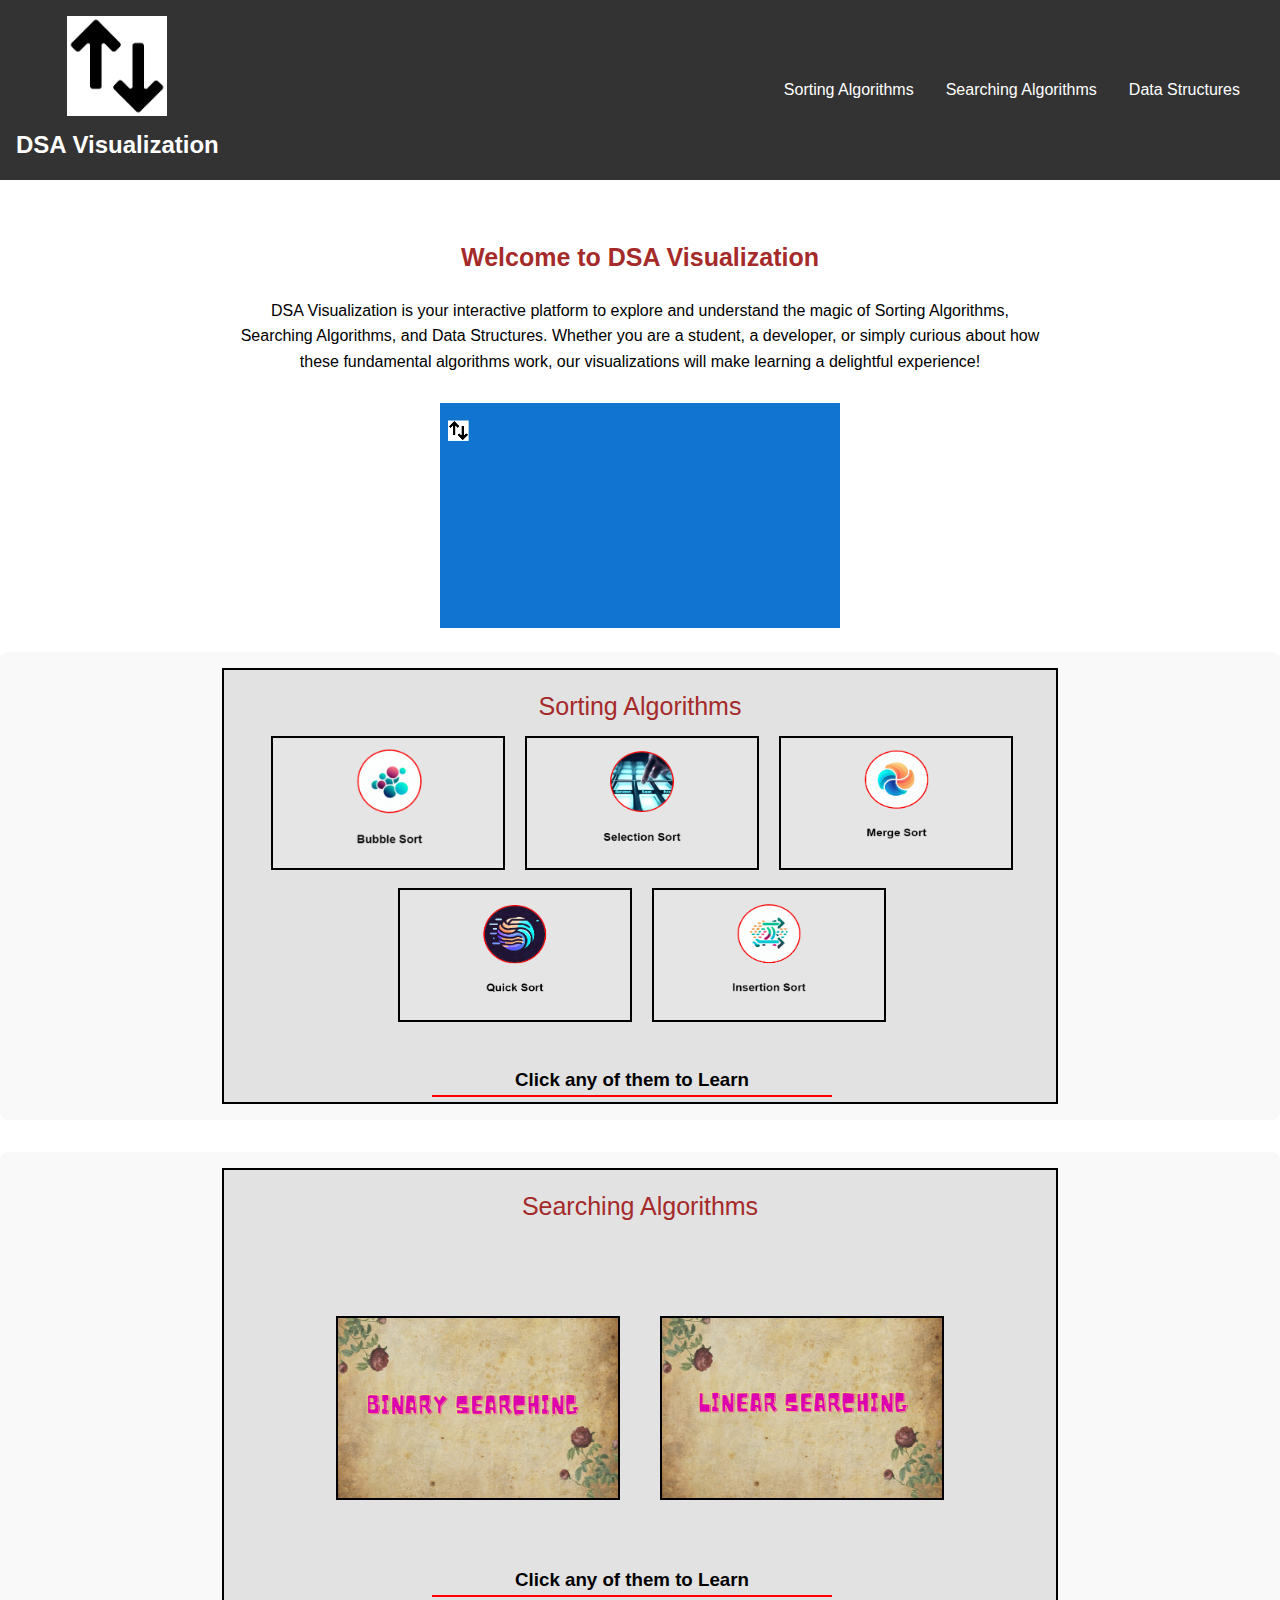
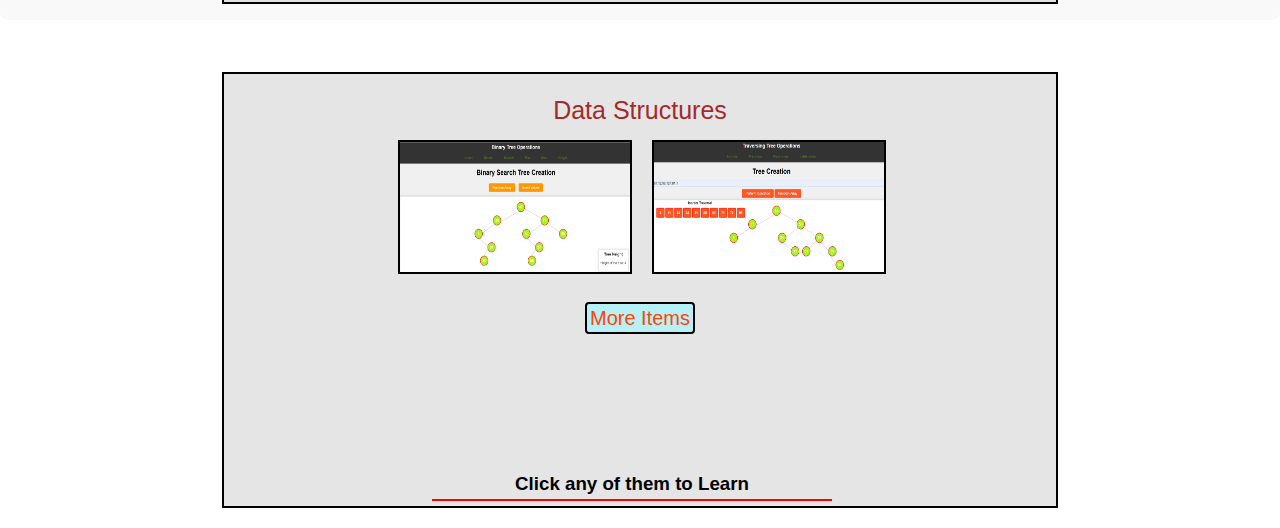
<file: index.html>
<!DOCTYPE html>
<html lang="en">

<head>
    <meta charset="UTF-8">
    <meta name="viewport" content="width=device-width, initial-scale=1.0">
    <title>DSA Visualization</title>
    <link rel="stylesheet" href="styles.css">

</head>

<body>
    <header>

        <div class="logo">
            <img src=images/images.png alt="DSA Visualization Logo">
            <h1>DSA Visualization</h1>
        </div>
        <nav>
            <ul>
                <li><a href="#sorting-algorithms">Sorting Algorithms</a></li>
                <li><a href="#searching-algorithms">Searching Algorithms</a></li>
                <li><a href="#data-structures">Data Structures</a></li>
            </ul>
        </nav>
    </header>
    <section>
        <div class="container1">
            <h2 class="designerText">Welcome to DSA Visualization</h2>
            <p>
                DSA Visualization is your interactive platform to explore and understand the magic of Sorting
                Algorithms, Searching Algorithms, and Data Structures. Whether you are a student, a developer, or simply
                curious about how these fundamental algorithms work, our visualizations will make learning a delightful
                experience!
            </p>
            <div class="box">
                <!-- <h3>Project 1</h3> -->
                <video src="data.mp4" autoplay loop></video>
            </div>
            <!-- <div class="box">
                <h3>Project 2</h3>
            </div> -->
        </div>
    </section>

    <section id="sorting-algorithms" class="algorithm-section">
        <div class="container">
            <div class="designerText">Sorting Algorithms</div>
            <div class="sCon">
                <a href="sorting.html"> <img src="images/1.png" alt="DSA Visualization Logo">
                </a>
            </div>
            <div class="sCon">
                <a href="sorting.html"> <img src="images/2.png" alt="DSA Visualization Logo"></a>

            </div>
            <div class="sCon">
                <a href="sorting.html"> <img src="images/3.png" alt="DSA Visualization Logo">
                </a>
            </div>
            <div class="sCon">
                <a href="sorting.html"> <img src="images/4.png" alt="DSA Visualization Logo">
                </a>
            </div>
            <div class="sCon">
                <a href="sorting.html"> <img src="images/5.png" alt="DSA Visualization Logo">
                </a>
            </div>

            <h3 class="head3">Click any of them to Learn</h3>

        </div>

        <!-- Add more sorting algorithms here -->
    </section>

    <section id="searching-algorithms" class="algorithm-section">
        <div class="container">
            <div class="designerText">Searching Algorithms </div>
            <div class="sCon searching">
                <a href="binary search/index.html"> <img src="images/binary_searching.png" alt="DSA Visualization Logo">
                </a>
            </div>
            <div class="sCon searching">
                <a href="linear search/linear.html"> <img src="images/linear search.png"
                        alt="DSA Visualization Logo"></a>

            </div>

            <h3 class="head3">Click any of them to Learn</h3>

        </div>

    </section>

    <section id="data-structures">
        <!-- <h2>Data Structures</h2> -->
        <!-- // Add data structures here -->
        <div class="container">
            <div class="designerText">Data Structures </div>
            <div class="sCon">
                <a href="BST/binarySTree.html"> <img src="images/bst.png" alt="DSA Visualization Logo">
                </a>
            </div>
            <div class="sCon">
                <a href="traversing tree/Traversing.html"> <img src="images/traversal.png"
                        alt="DSA Visualization Logo"></a>

            </div>

            <div class="linkOfWindow">
                <a href="5 items/5 items.html">More Items</a>
            </div>


            <h3 class="head3">Click any of them to Learn</h3>
        </div>

    </section>

    <!-- Back to Top button -->
    <div class="back-to-top">
        <a href="#top">Back to Top</a>
    </div>

    <script src="script.js"></script>
</body>

</html>
</file>
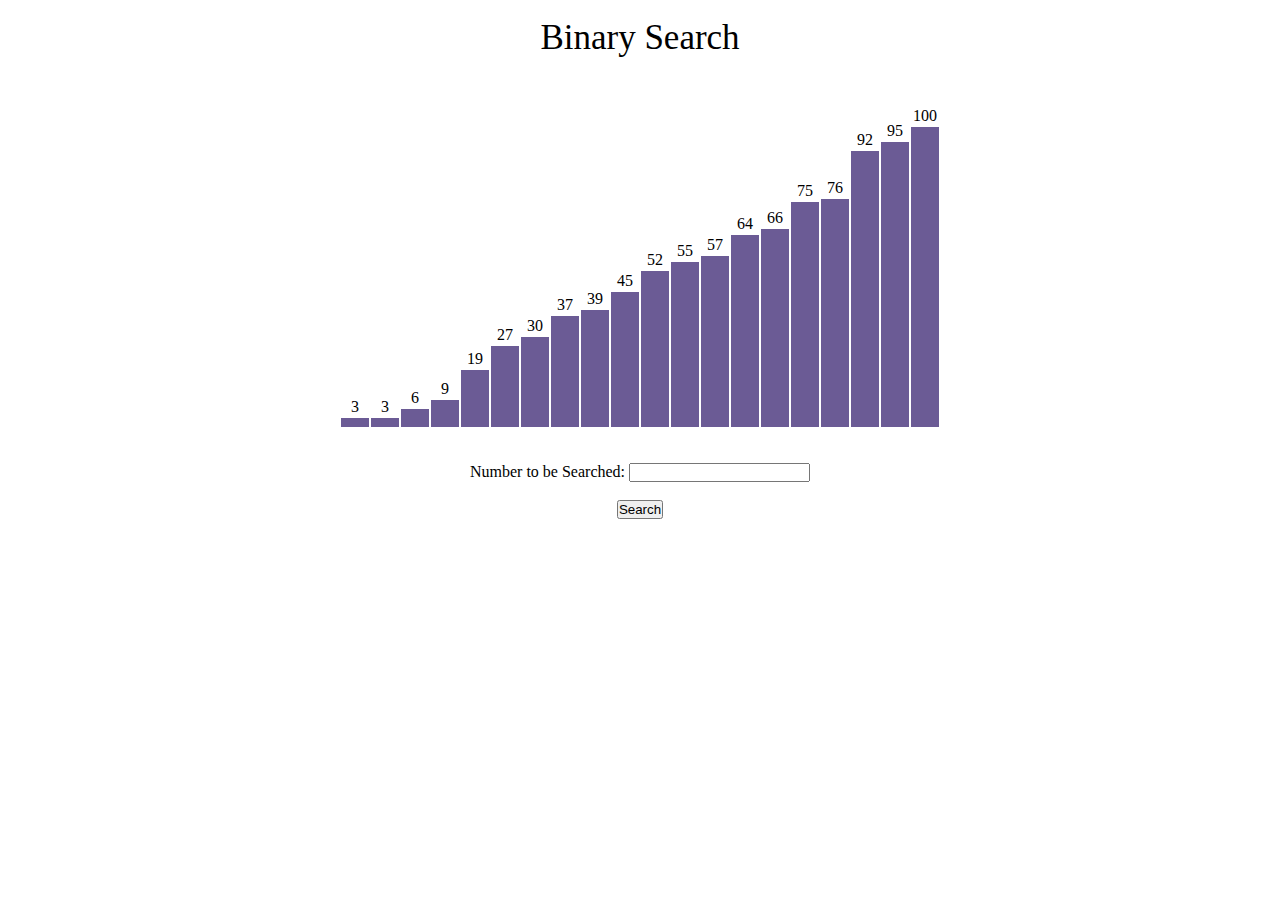
<file: binary search/index.html>
<!DOCTYPE html>
<html lang="en">
<head>
	<meta charset="UTF-8" />
	<meta name="viewport"
		content="width=device-width, initial-scale=1.0" />
	<link rel="stylesheet" href="style.css" />
</head>

<body>
	<br />
	<p class="header">Binary Search</p>




	<div id="array"></div>
	<br /><br />

	<div style="text-align: center">
	<label for="fname">
		Number to be Searched:
	</label>
	<input type="text" id="fname"
			name="fname" />
	<br /><br />
	<button id="btn"
			onclick="BinarySearch()">Search</button>
	<br />
	<br />
	<div id="text"></div>
	</div>

	<script src="script.js"></script>
</body>
</html>
</file>
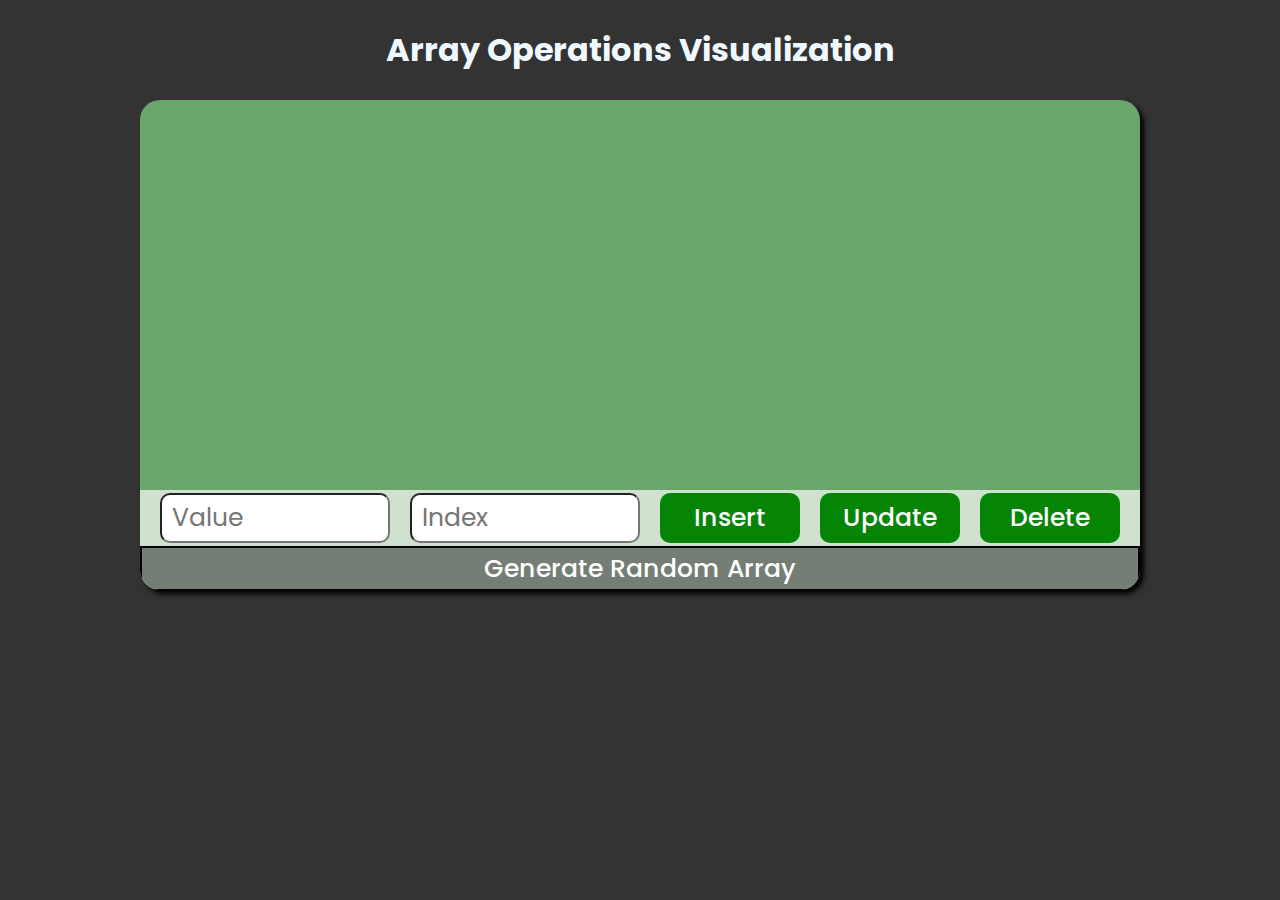
<file: 5 items/array/index.html>
<!DOCTYPE html>
<html lang="en">

<head>
    <meta charset="UTF-8">
    <meta name="viewport" content="width=device-width, initial-scale=1.0">
    <title>Array Operations Visualization</title>
<link rel="stylesheet" href="styles.css">
</head>

<body>

    <header>
        <h1 class="title">Array Operations Visualization</h1>
    </header>

    <div id="container">

        <div id="array-container" class="arr-ele">
            <!-- Array elements will be displayed here -->
        </div>

        <div class="container-footer">
            <input type="number" id="value-input" placeholder="Value">
            <input type="number" id="index-input" placeholder="Index">
            <button id="insert-button">Insert</button>
            <button id="update-button">Update</button>
            <button id="delete-button">Delete</button>
            <button id="random-generate-button">Generate Random Array</button>
        </div>

    </div>
</body>
<script src="script.js"></script>
</html>
</file>
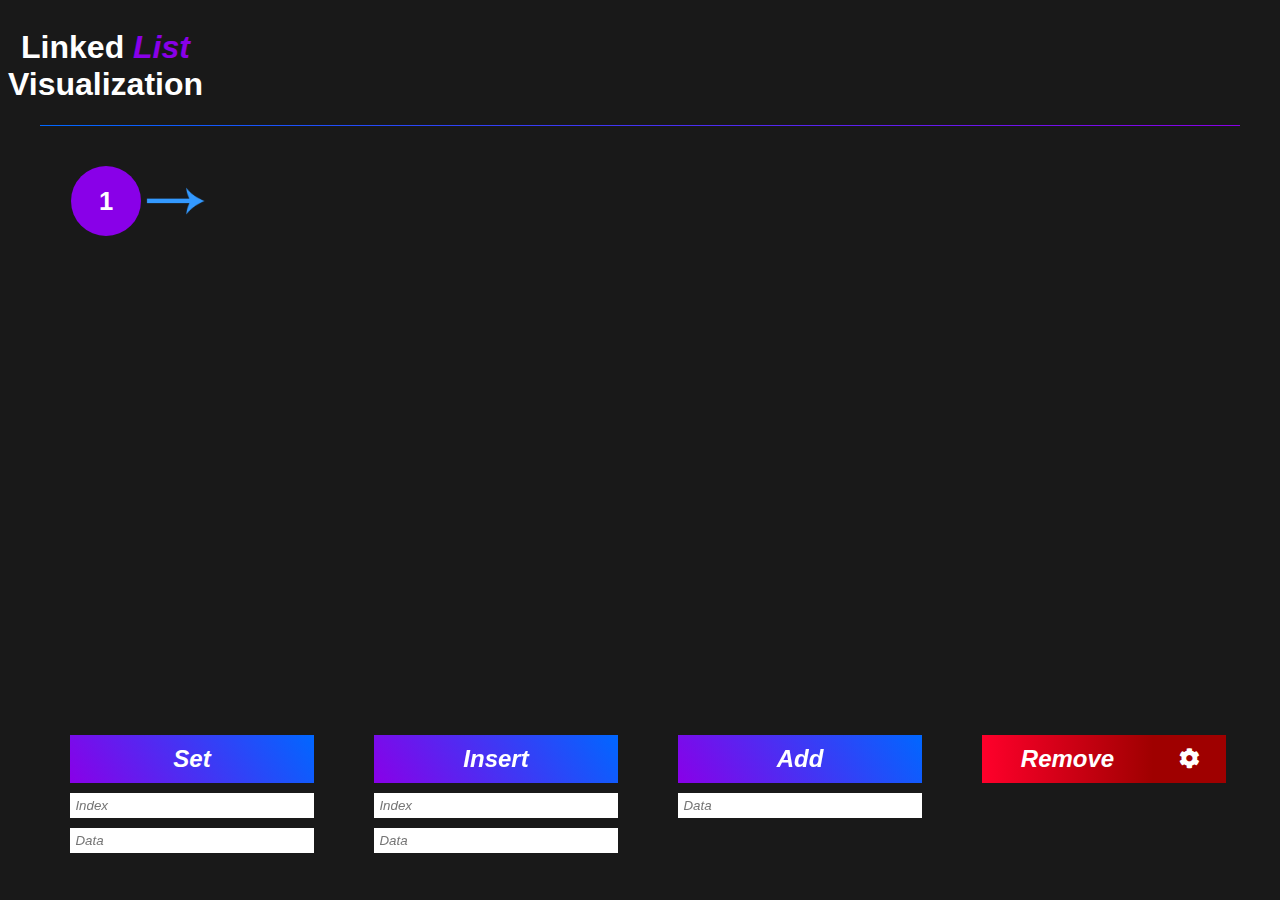
<file: 5 items/Linked-List-Visualization-master/index.html>
<!DOCTYPE html>
<html lang="en">
	<head>
		<meta charset="UTF-8" />
		<meta name="viewport" content="width=device-width, initial-scale=1.0" />
		<meta http-equiv="X-UA-Compatible" content="ie=edge" />

		<link rel="icon" href="img/pointer.png"/>

		<link rel="stylesheet" href="vendor/css/fontawesome.css" />


		<link rel="stylesheet" href="css/style.css" />
		<link rel="stylesheet" href="css/responisve.css" />
		<title>Linked List Visualization</title>
	</head>
	
	<body>

		<div id="settings">
			<div class="menu-header">
				<div id="close-menu">
					<i class="fas fa-times"></i>
				</div>
				<div><h2>Settings</h2></div>
			</div>

			<div class="settings-container">
					<div>
						<p>Node Animation Speed: </p>
						<input type="number" placeholder="Miliseconds" />
					</div>
		
					<div>
						<p>Pointer Animation Speed: </p>
						<input type="number" placeholder="Miliseconds" />
					</div>

					<div>
						<p>Delete Animation Speed: </p>
						<input type="number" placeholder="Miliseconds" />
					</div>

					<div class="error-message">
						<p id="settings-error"></p>
					</div>

					<div class="success">
						<p id="succes"></p>
					</div>
		
					<button id="save-settings">Save</button>
			</div>			
		</div>

		<header>
			<div class="header-container">
				
				<div>
					<h1>Linked <span>List</span> Visualization</h1>
				</div>

			</div>
			<div class="gradient-border"></div>
		</header>

		<main>
			<section class="list" id="list"></section>

			<section class="errors">
				<div class="error-message">
					<p id="error"></p>
				</div>
			</section>

			<section class="operations">
				<div class="wrapper">
					<div>
						<button class="button" id="set-btn">Set</button>
						<input type="number" placeholder="Index" />
						<input type="number" placeholder="Data" />
					</div>

					<div>
						<button class="button" id="insert-btn">Insert</button>
						<input type="number" placeholder="Index" />
						<input type="number" placeholder="Data" />
					</div>

					<div>
						<button class="button" id="add-btn">Add</button>
						<input type="number" placeholder="Data" />
					</div>

					<div>
						<div class="remove">
							<button class="button" id="remove-btn">Remove</button>
							<button class="button" id="remove-settings">
								<i class="fas fa-cog"></i>
							</button>
						</div>

						<button class="remove-option" id="remove-index-btn">
							Index
						</button>
						<button class="remove-option" id="remove-data-btn">
							Data
						</button>

						<input type="number" placeholder="Index" />
						<input type="number" placeholder="Data" />
					</div>
				</div>
			</section>
		</main>

		<script src="js/LinkedList.js"></script>
		<script src="js/main.js"></script>
	</body>
</html>
</file>
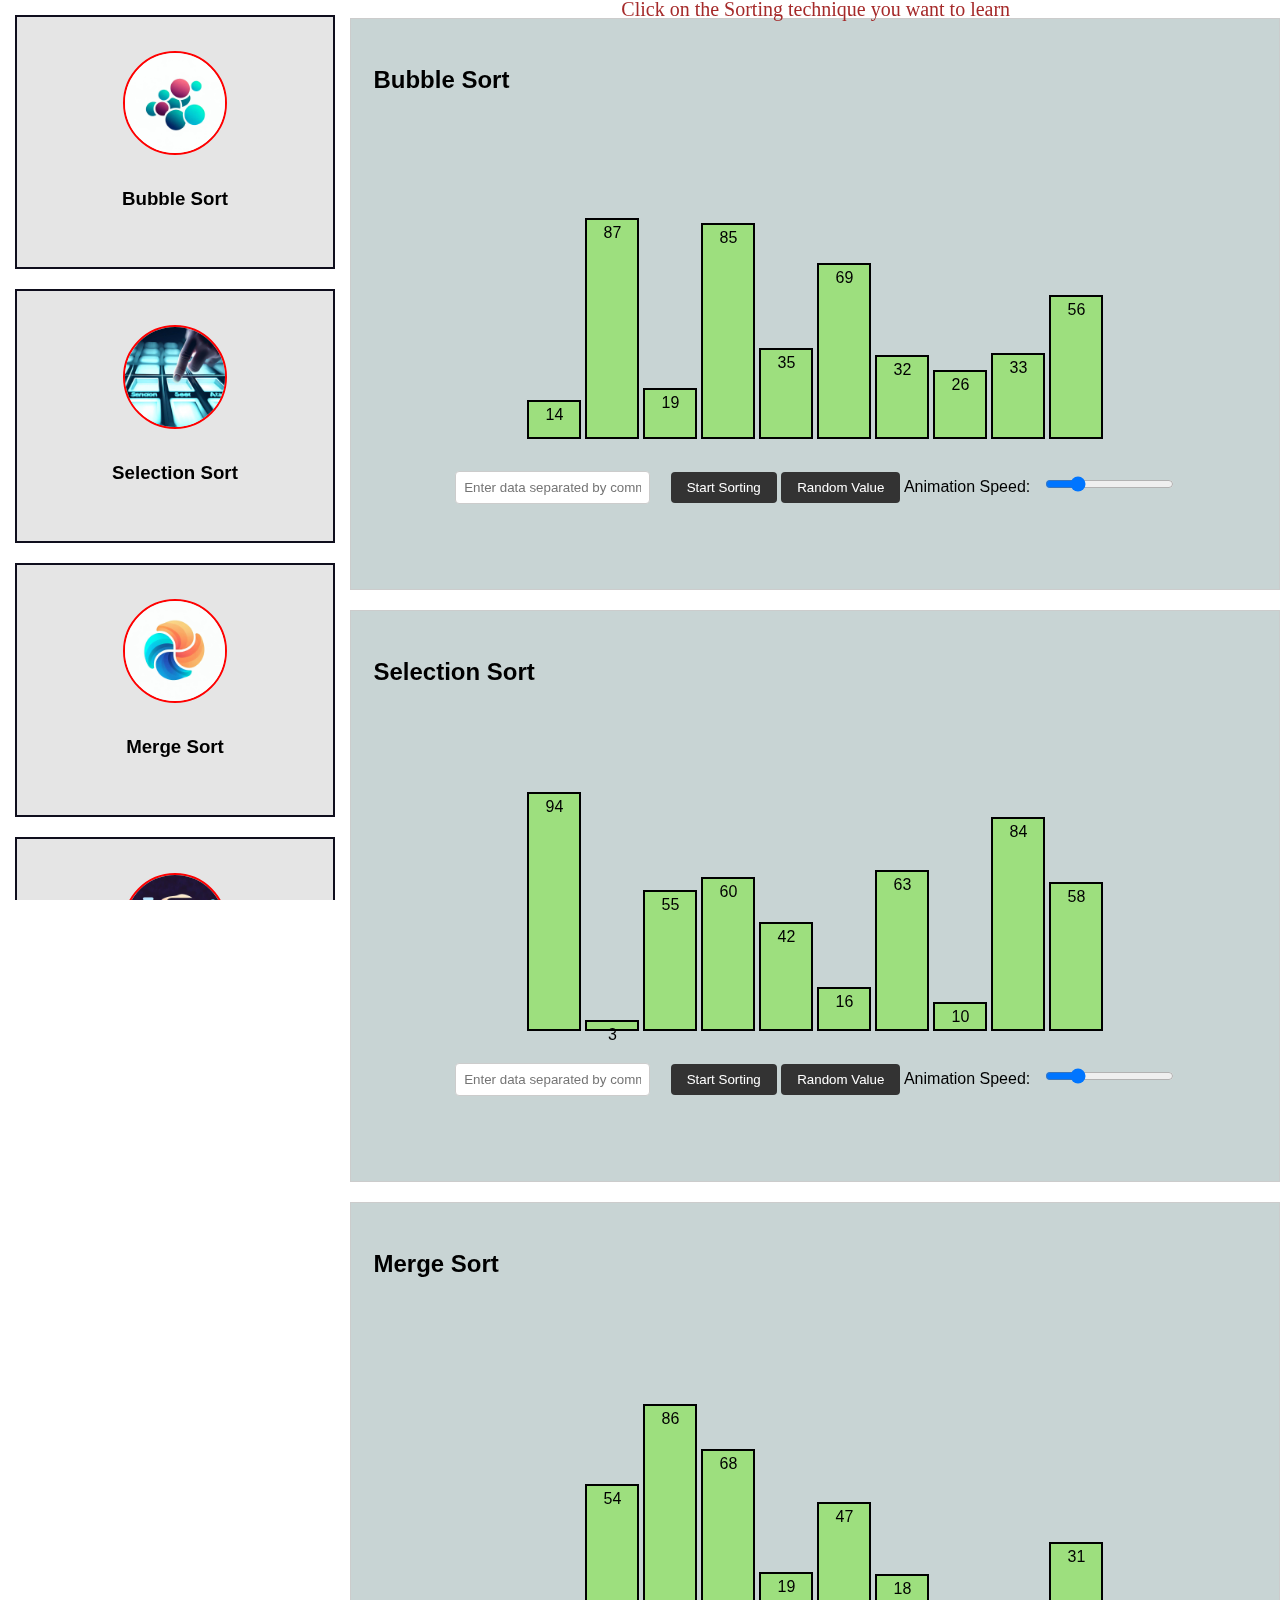
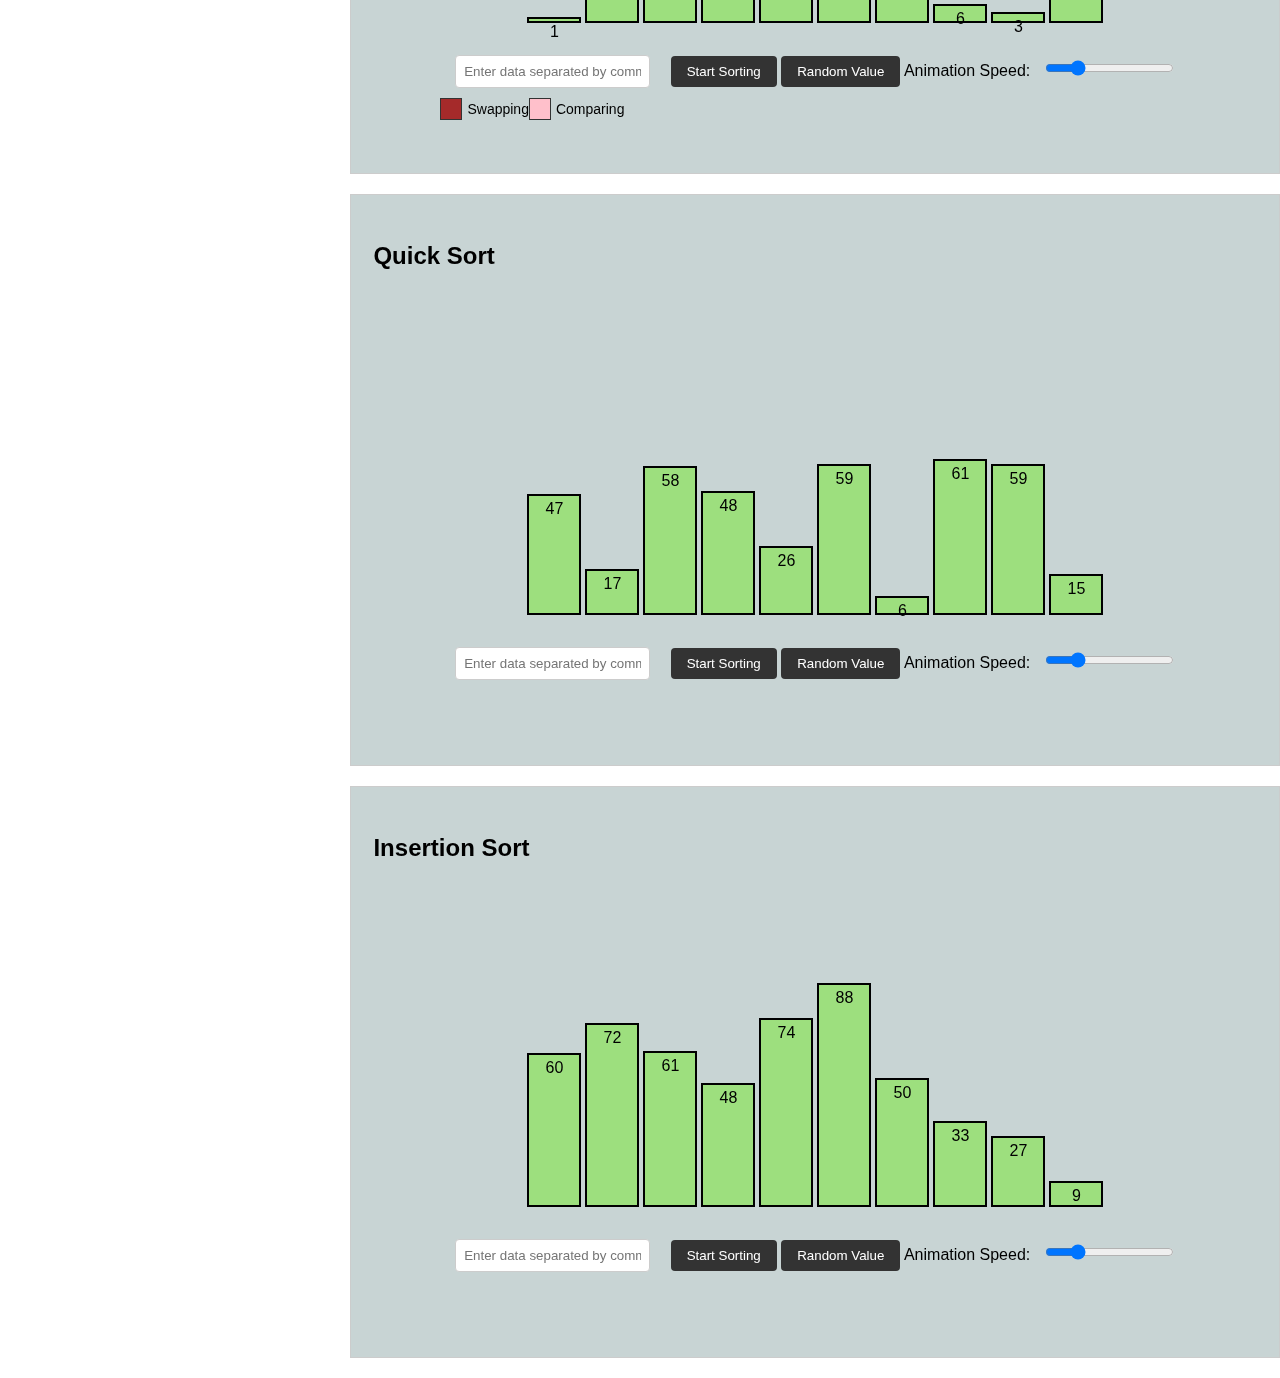
<file: sorting.html>
<!DOCTYPE html>
<html lang="en">

<head>
    <meta charset="UTF-8">
    <meta name="viewport" content="width=device-width, initial-scale=1.0">
    <title>Divided Layout with Boxes</title>
    <link rel="stylesheet" href="sortingStylesheet.css">

</head>

<body>
    <div class="left">
        <!-- Product boxes on the left side -->
        <div class="product-box" onclick="scrollToRight(1)">
            <img src="images/bubble_sort.jpg" alt="Product 1">
            <h3>Bubble Sort</h3>
        </div>
        <div class="product-box" onclick="scrollToRight(2)">
            <img src="images/selection_sort.jpg" alt="Product 2">
            <h3>Selection Sort</h3>
        </div>
        <div class="product-box" onclick="scrollToRight(3)">
            <img src="images/merge_sort.jpg" alt="Product 3">
            <h3>Merge Sort</h3>
        </div>
        <div class="product-box" onclick="scrollToRight(4)">
            <img src="images/quick_sort.jpg" alt="Product 4">
            <h3>Quick Sort</h3>
        </div>
        <div class="product-box" onclick="scrollToRight(5)">
            <img src="images/insertion_sort.jpg" alt="Product 5">
            <h3>Insertion Sort</h3>
        </div>
    </div>
    <div class="right">
        <!-- Boxes on the right side -->
        <div class="top-Text">Click on the Sorting technique you want to learn</div>
        <div class="right-box" id="right-box-1">
            <h2>Bubble Sort</h2>
            <div class="container">
                <div class="bar-container" id="bubble-sort"></div>
                <div class="user-input">
                    <input type="text" id="bubble-user-input-data" placeholder="Enter data separated by commas">
                    <button onclick="startBubbleSort()">Start Sorting</button>
                    <button onclick="generateRandomValuesBubble()">Random Value</button> <!-- Add this line -->
                    <label for="bubble-speed">Animation Speed:</label>
                    <input type="range" id="bubble-speed" min="100" max="1000" step="100" value="300">
                </div>
            </div>
        </div>

        <div class="right-box" id="right-box-2">
            <h2>Selection Sort</h2>
            <div class="container">
                <div class="bar-container" id="selection-sort"></div>
                <div class="user-input">
                    <input type="text" id="selection-user-input-data" placeholder="Enter data separated by commas">
                    <button id="start-selection-sort">Start Sorting</button>
                    <button onclick="generateRandomValuesSelection()">Random Value</button> <!-- Add this line -->
                    <label for="selection-speed">Animation Speed:</label>
                    <input type="range" id="selection-speed" min="100" max="1000" step="100" value="300">
                </div>
            </div>
        </div>


        <div class="right-box" id="right-box-3">
            <h2>Merge Sort</h2>
            <div class="container">
                <div class="bar-container" id="merge-sort"></div>
                <div class="user-input">
                    <input type="text" id="merge-user-input-data" placeholder="Enter data separated by commas">
                    <button id="start-merge-sort" onclick="startMergeSort()">Start Sorting</button>
                    <button onclick="generateRandomValuesMerge()">Random Value</button> <!-- Add this line -->
                    <label for="merge-speed">Animation Speed:</label>
                    <input type="range" id="merge-speed" min="100" max="1000" step="100" value="300">
                </div>

                <div class="color-box">
                    <div class="color-indicator" style="background-color:brown;"></div>
                    <div class="color-label">Swapping</div>
                    <div class="color-indicator" style="background-color: pink;"></div>
                    <div class="color-label">Comparing</div>
                </div>
            </div>
        </div>







        <div class="right-box" id="right-box-4">
            <h2>Quick Sort</h2>
            <div class="container">
                <div class="bar-container" id="quick-sort"></div>
                <div class="user-input">
                    <input type="text" id="quick-user-input-data" placeholder="Enter data separated by commas">
                    <button id="start-quick-sort">Start Sorting</button>
                    <button onclick="generateRandomValuesQuick()">Random Value</button> <!-- Add this line -->
                    <label for="quick-speed">Animation Speed:</label>
                    <input type="range" id="quick-speed" min="100" max="1000" step="100" value="300">
                </div>
            </div>
        </div>







        <div class="right-box" id="right-box-5">
            <h2>Insertion Sort</h2>
            <div class="container">
                <div class="bar-container" id="insertion-sort"></div>
                <div class="user-input">
                    <input type="text" id="insertion-user-input-data" placeholder="Enter data separated by commas">
                    <button id="start-insertion-sort">Start Sorting</button>
                    <button onclick="generateRandomValuesInsertion()">Random Value</button> <!-- Add this line -->
                    <label for="insertion-speed">Animation Speed:</label>
                    <input type="range" id="insertion-speed" min="100" max="1000" step="100" value="300">
                </div>
            </div>
        </div>
    </div>

    <script src="sortingScript.js"></script>

</body>

</html>
</file>
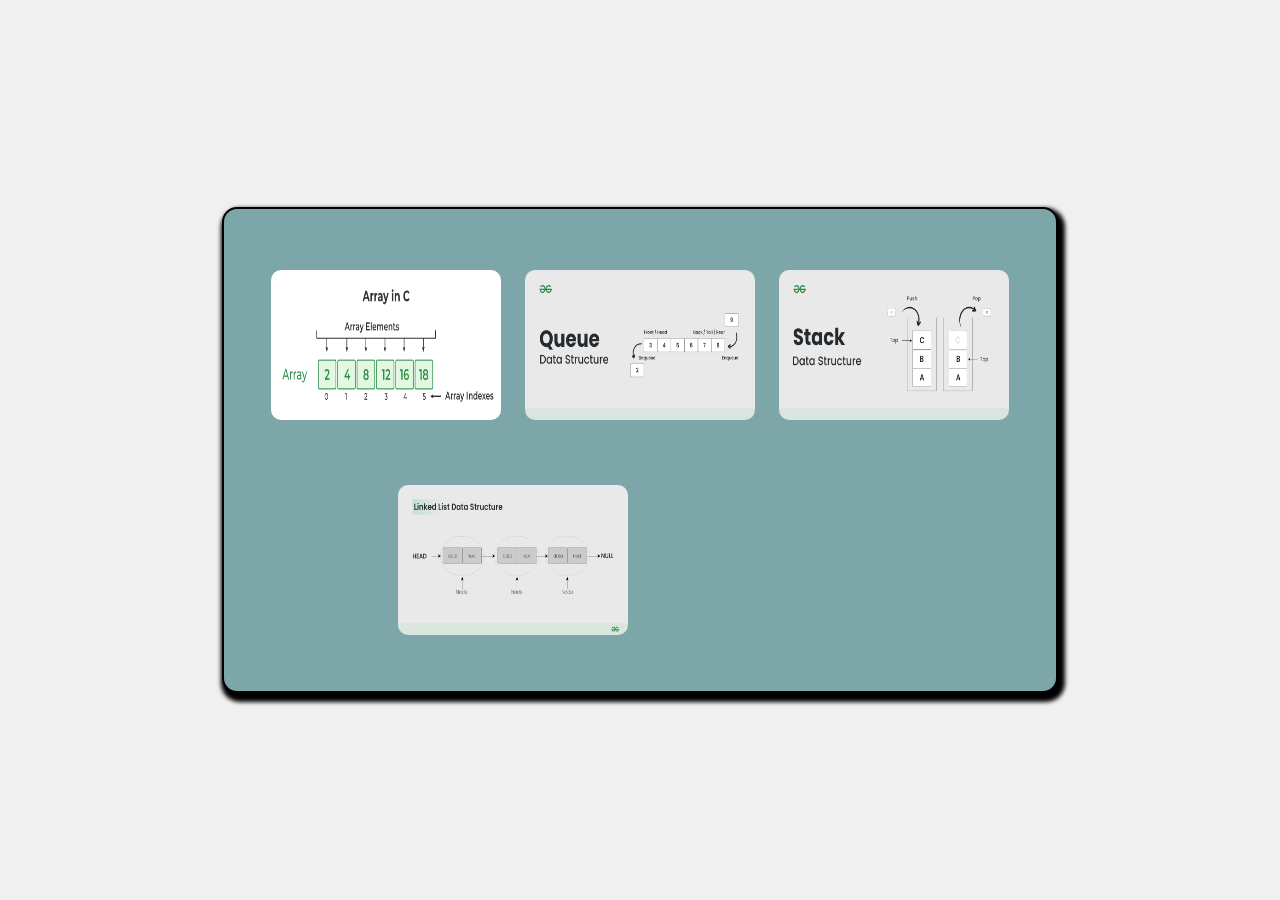
<file: 5 items/5 items.html>
<!DOCTYPE html>
<html lang="en">

<head>
  <meta charset="UTF-8">
  <meta name="viewport" content="width=device-width, initial-scale=1.0">
  <style>
    body {
      margin: 0px;
      display: flex;
      justify-content: center;
      align-items: center;
      min-height: 100vh;
      background-color: #f0f0f0;
    }

    .container {
      text-align: center;
      height: 450px;
      max-width: 800px;
      margin: 0 auto;
      padding: 1rem;
      border: 2px solid black;
      background-color: rgb(124, 166, 167);
      box-shadow: 3px 5px 4px 4px;
      border-radius: 15px;
    }

    .box {
      width: 230px;
      height: 150px;
      display: inline-block;
      padding: 10px;
      margin-top: 35px;

      /* background-color: #3498db; */
      transition: background-color 0.3s;

    }

    .box:hover {
      /* background-color: #e74c3c; */
      cursor: pointer;
    }

    .box img{
      width: 230px;
      height: 150px;
      border-radius: 10px;
    }

    .box img:hover{
      transition: ease-in;
      box-shadow: 4px 4px 4px black;
    }
  </style>
</head>

<body>
  <div class="container">
    <a href="array/index.html" class="box"><img src="array/Arrays-in-C.png" alt="something went wrong"></a>
    <a href="queue/index.html" class="box"><img src="queue/Queue-Data-structure1.png" alt="something went wrong"></a>
    <a href="stack/ndex.html" class="box"><img src="stack/Stack-Data-Structure.png" alt="something went wrong"></a>
    <a href="Linked-List-Visualization-master/index.html" class="box"><img src="Linked-List-Visualization-master/Linked-List-Data-Structure.png" alt="something went wrong"></a>
    <a href="" class="box"></a>
  </div>
</body>

</html>
</file>
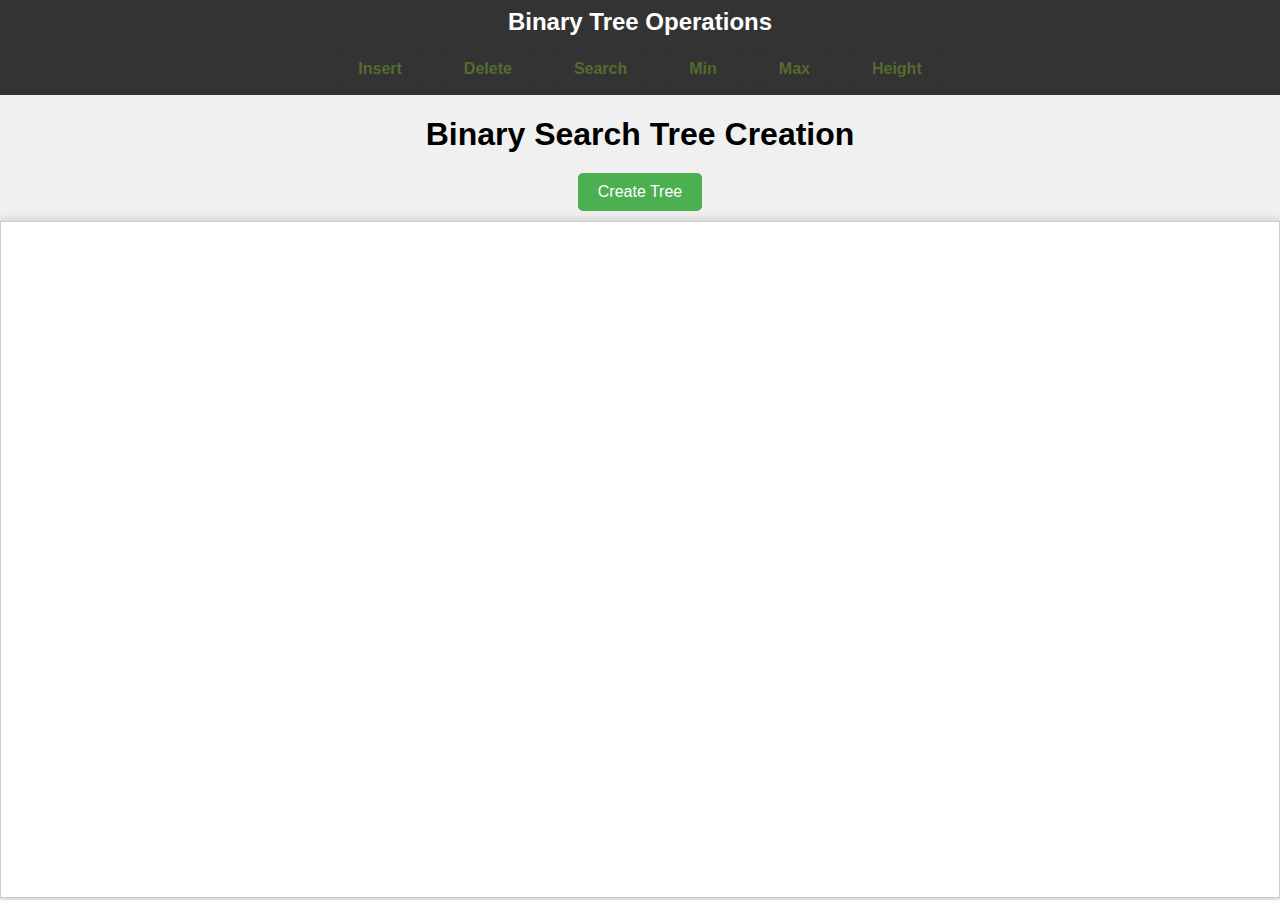
<file: BST/binarySTree.html>
<!DOCTYPE html>
<html lang="en">

<head>
    <meta charset="UTF-8">
    <meta name="viewport" content="width=device-width, initial-scale=1.0">
    <title>Binary Search Tree Creation</title>
    <link rel="stylesheet" href="binarySearchTreecss.css">
</head>

<body>

    <div class="navbar">
        <h2>Binary Tree Operations</h2>
        <div class="nav-buttons">
            <button id="insertButton">Insert</button>
            <!-- <button id="updateButton" onclick="showValuesInput()">Update</button> -->
            <button id="deleteButton">Delete</button>
            <button id="searchButton">Search</button>
            <button id="minButton">Min</button>
            <button id="maxButton">Max</button>
            <button id="heightButton">Height</button>
        </div>
    </div>


    <h1>Binary Search Tree Creation</h1>


    <button id="createTreeButton" onclick="showOptions()">Create Tree</button>

    <div id="optionButtons" style="display: none;">
        <button id="randomArrayButton" onclick="createRandomArray()">Random Array</button>
        <button id="insertValuesButton" onclick="showValuesInput()">Insert Values</button>
    </div>

    <div id="inputContainer" style="display: none;">
        <input type="text" id="valuesInput" placeholder="Enter values (comma-separated)">
        <div id="inputButtonsContainer">
            <button id="performOperationButton" onclick="insertValuesManually()">Perform Operation</button>
            <button id="randomArrayButton1" onclick="createRandomArray()" style="display: none;">Random Array</button>
        </div>
    </div>



    <div id="deletePopup" class="popup">
        <h3>Delete Node</h3>
        <input type="text" id="deleteInput" placeholder="Enter value to delete">
        <button id="performDeleteButton" onclick="performDelete()">Perform Action</button>
    </div>


    <div id="searchPopup" class="popup">
        <h3>Search Node</h3>
        <input type="text" id="searchInput" placeholder="Enter value to search">
        <button id="performSearchButton" onclick="performSearch()">Perform Action</button>
    </div>

    <div id="insertPopup" class="popup">
        <h3>Insert Node</h3>
        <input type="text" id="insertInput" placeholder="Enter value to insert">
        <button id="performInsertButton" onclick="performInsert()">Perform Action</button>
    </div>

    <div id="minPopup" class="popup">
        <h3>Find Minimum</h3>
        <button id="performMinButton" onclick="performFindMin()">Find Minimum</button>
    </div>


    <div id="maxPopup" class="popup">
        <h3>Find Maximum</h3>
        <button id="performMaxButton" onclick="performFindMax()">Find Maximum</button>
    </div>


    <!-- <button id="heightButton">Height</button> -->
    <div id="heightPopup" class="popup">
        <h3>Tree Height</h3>
        <p id="heightResult">Height of the tree: </p>
    </div>

    <div id="result"></div>

    <div id="treeContainer">
        <div id="treeDisplay"></div>
    </div>

    <script src="binarySearchTreejs.js"></script>

</body>

</html>
</file>
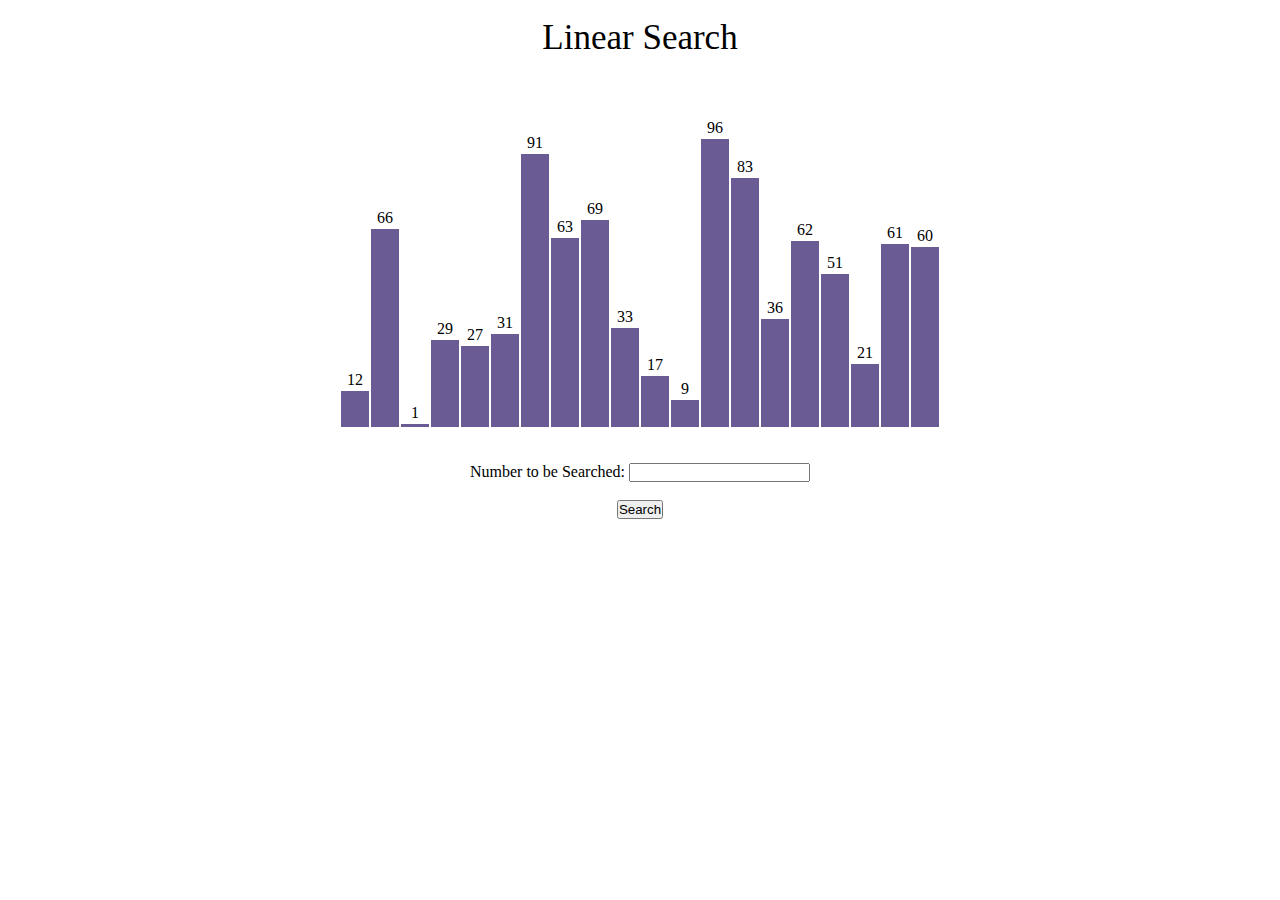
<file: linear search/linear.html>
<!DOCTYPE html>
<html lang="en">
<head>
	<meta charset="UTF-8" />
	<meta name="viewport"
		content="width=device-width, initial-scale=1.0" />
	<link rel="stylesheet" href="style.css" />
</head>

<body>
	<br />
	<p class="header">Linear Search</p>


	<div id="array"></div>
	<br /><br />

	<div style="text-align: center">
	<label for="fname">
		Number to be Searched:
	</label>
	<input type="text" id="fname" name="fname" />
	<br /><br />
	<button id="btn"
			onclick="LinearSearch()">Search
	</button>
	<br />
	<br />
	<div id="text"></div>
	</div>

	<script src="script.js"></script>
</body>
</html>
</file>
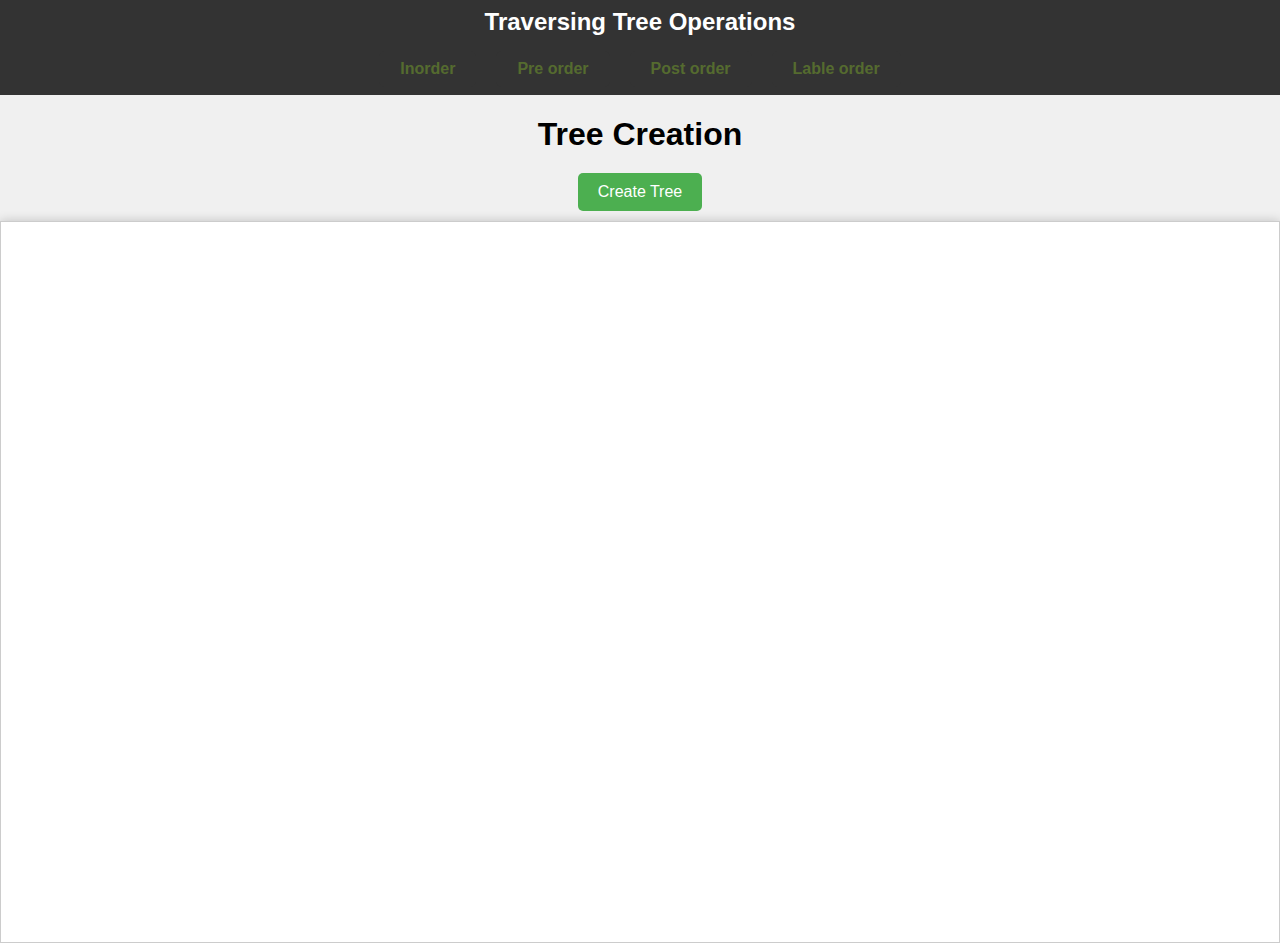
<file: traversing tree/Traversing.html>
<!DOCTYPE html>
<html lang="en">

<head>
    <meta charset="UTF-8">
    <meta name="viewport" content="width=device-width, initial-scale=1.0">
    <title>Traversing</title>

    <link rel="stylesheet" href="traverse.css">
</head>

<body>

    <div class="navbar">
        <h2>Traversing Tree Operations</h2>
        <div class="nav-buttons">
            <button id="inorderButton">Inorder</button>
            <button id="preOrderButton">Pre order</button>
            <button id="postOrderButton">Post order</button>
            <button id="labelOrderButton">Lable order</button>
        </div>
    </div>


    <h1>Tree Creation</h1>


    <button id="createTreeButton" onclick="showOptions()">Create Tree</button>

    <div id="optionButtons" style="display: none;">
        <button id="randomArrayButton" onclick="createRandomArray()">Random Array</button>
        <button id="insertValuesButton" onclick="showValuesInput()">Insert Values</button>
    </div>

    <div id="inputContainer" style="display: none;">
        <input type="text" id="valuesInput" placeholder="Enter values (comma-separated)">
        <div id="inputButtonsContainer">
            <button id="performOperationButton" onclick="insertValuesManually()">Perform Operation</button>
            <button id="randomArrayButton1" onclick="createRandomArray()" style="display: none;">Random Array</button>
        </div>
    </div>



    <div id="result"></div>

    <div id="treeContainer">
        <div class="traversal-heading" id="traversalType"></div> <!-- Add this line -->
        <div id="arrayBoxContainer">
        </div> <!-- Add this line -->
        <div id="treeDisplay"></div>
    </div>


</body>

</html>
<script src="traverse.js"></script>
</file>
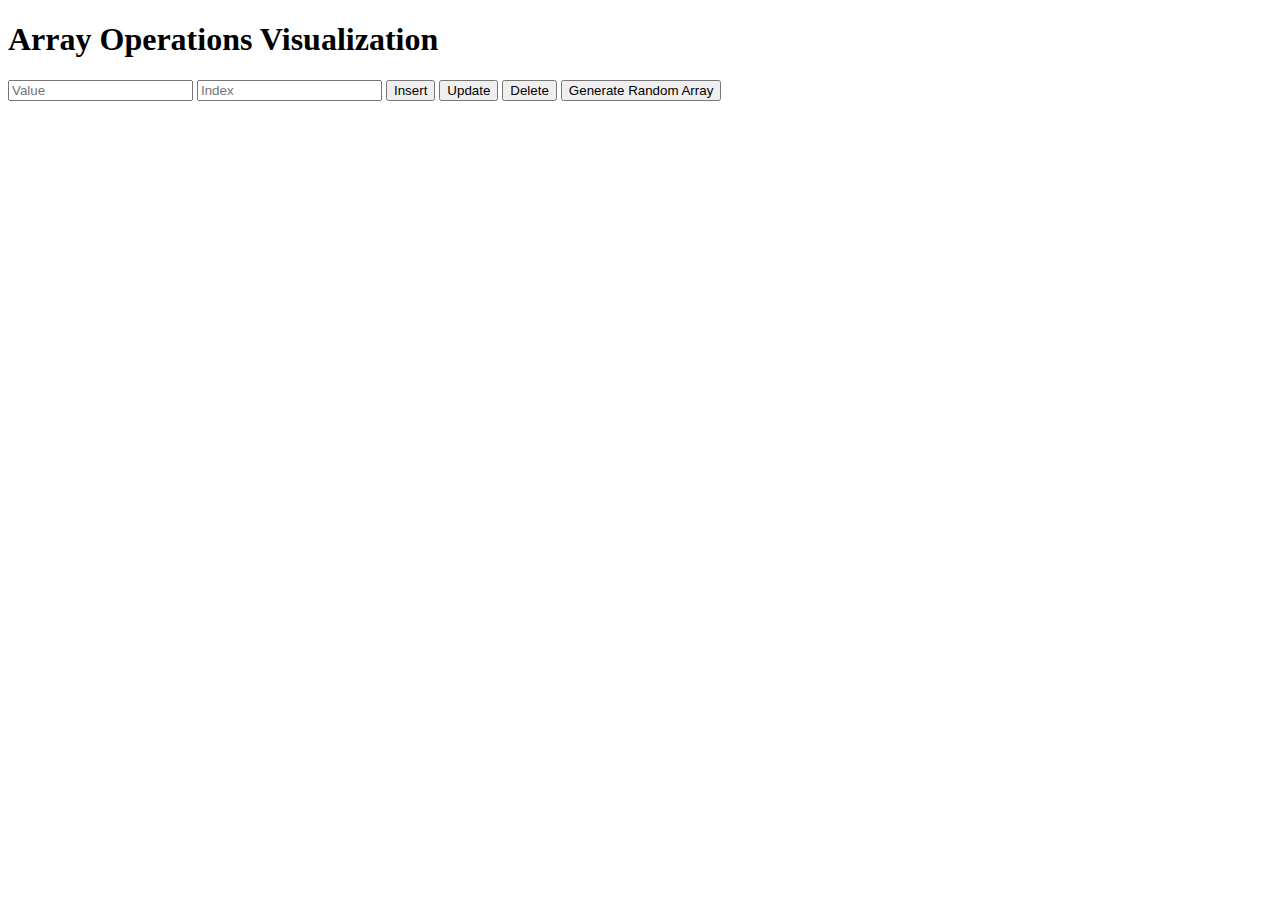
<file: 5 items/array/temp.html>
<!DOCTYPE html>
<html lang="en">

<head>
    <meta charset="UTF-8">
    <meta name="viewport" content="width=device-width, initial-scale=1.0">
    <title>Array Operations Visualization</title>
    <style>
       

       
    </style>
</head>

<body>

    <header>
        <h1 class="title">Array Operations Visualization</h1>
    </header>

    <div id="container">

        <div id="array-container" class="arr-ele">
            <!-- Array elements will be displayed here -->
        </div>

        <div class="container-footer">
            <input type="number" id="value-input" placeholder="Value">
            <input type="number" id="index-input" placeholder="Index">
            <button id="insert-button">Insert</button>
            <button id="update-button">Update</button>
            <button id="delete-button">Delete</button>
            <button id="random-generate-button">Generate Random Array</button>
        </div>

    </div>
    <script>
    // Your JavaScript code here
    </script>
</body>

</html>
</file>
<file: styles.css>
body {
  font-family: Arial, sans-serif;
  line-height: 1.6;
  margin: 0;
  padding: 0;
}

header {
  background-color: #333;
  color: #fff;
  text-align: center;
  display: flex;
  justify-content: space-between;
  align-items: center;
  padding: 1rem;
}



section {
  padding: 20px;
}

.box {
  /* border: 2px solid black; */
  display: inline-block;
  width: 400px;
  height: 250px;
  transition: transform 0.3s;

  /* margin: 15px; */
}

.box video{
  width: 400px;
  height: 250px;
}

.box:hover {

  transform: scale(1.05);
  box-shadow: 4px 4px 4px red;

}

main {
  display: flex;
  justify-content: center;
  align-items: center;
  flex-wrap: wrap;
}

.container {
  text-align: center;
  height: 400px;
  background-color: #cccccc84;
  border: 2px solid black;

  max-width: 800px;
  margin: 0 auto;
  padding: 1rem;

  position: relative;   
  
  /* this is for bringing the head3 at the bottom */
}

.container1 {
  text-align: center;
  height: 400px;
  max-width: 800px;
  margin: 0 auto;
  padding: 1rem;
}



.designerText {
  font-family: 'Franklin Gothic Medium', 'Arial Narrow', Arial, sans-serif;
  color: brown;
  font-size: 25px;
}

.sCon {
  width: 230px;
  height: 130px;
  display: inline-block;
  padding: 10px;

}

.sCon img {
  transition: transform 0.3s;
  width: 230px;
  border: 2px solid black;
  height: 130px;
}

.searching {
  margin-top: 70px;
  width: 300px;
  /* border: 2px solid green; */
  height: 200px;
}

.searching img {
  margin: 10px 0px 20px 0px;
  width: 280px;

  /* border: 2px solid green; */
  height: 180px;
}


.sCon img:hover {
  border: 2px solid pink;
  transform: scale(1.05);
}

.head3 {
  border-bottom: 2px solid red;
  width: 400px;
  position: absolute;
  bottom: 5px;
  margin: auto;
  left: 25%;

}





nav ul {
  list-style: none;
  margin: 0;
  padding: 0;
  display: flex;
}

nav ul li {
  margin-right: 1rem;
}

nav ul li a {
  text-decoration: none;
  color: #fff;
  padding: 0.5rem;
  border-radius: 4px;
  transition: background-color 0.3s;
}

nav ul li a:hover {
  background-color: #555;
}



/* Styling for Sorting Algorithms, Searching Algorithms, and Data Structures sections */
.algorithm-section {
  background-color: #f9f9f9;
  margin-bottom: 2rem;
  padding: 1rem;
  border-radius: 8px;
}


.back-to-top {
  position: fixed;
  bottom: 20px;
  right: 20px;
  background-color: #333;
  padding: 10px 15px;
  border-radius: 4px;
  cursor: pointer;
  display: none;
}

.back-to-top a{
  text-decoration: none;
  /* transition: color 0.3s ease; */

  color: white;
}


.back-to-top:hover {
  background-color: cadetblue;
}


/* background-color: cadetblue; */


/* Styles for the logo */
.logo {
  display: flex;
  flex-direction: column;
  align-items: center;
}

.logo img {
  width: 100px;
  height: 100px;
  margin-bottom: 10px;
  animation: flipAnimation 1s 5s;
  /* Flip after every 5 seconds */
  transform-origin: center;
}

.logo h1 {
  font-size: 24px;
  margin: 0;
}

/* Animation keyframes */
@keyframes flipAnimation {

  0%,
  100% {
    transform: rotateY(0deg);
  }

  50% {
    transform: rotateY(180deg);
  }
}

.linkOfWindow a{
  color:orangered;
  text-decoration: none;
  font-size: 20px;
  border: 2px solid black;
  font-family: 'Franklin Gothic Medium', 'Arial Narrow', Arial, sans-serif;

  border-radius: 4px;
  padding: 3px;
  background-color: #adf3fcd6;
}

.linkOfWindow a:hover{
 background-color:aquamarine;
}

.linkOfWindow{
 margin: 20px; 
}
</file>
<file: binary search/style.css>
* {
    margin: 0px;
    padding: 0px;
    box-sizing: border-box;
    }
    
    .header {
    font-size: 35px;
    text-align: center;
    }
    
    #array {
    background-color: white;
    height: 305px;
    width: 598px;
    margin: auto;
    position: relative;
    margin-top: 64px;
    }
    
    .block {
    width: 28px;
    background-color: #6b5b95;
    position: absolute;
    bottom: 0px;
    transition: 0.2s all ease;
    }
    
    .block_id {
    position: absolute;
    color: black;
    margin-top: -20px;
    width: 100%;
    text-align: center;
    }
</file>
<file: 5 items/array/styles.css>
@import url("https://fonts.googleapis.com/css2?family=Poppins:ital,wght@0,100;0,200;0,300;0,400;0,500;0,600;0,700;0,800;0,900;1,100;1,200;1,300;1,400;1,500;1,600;1,700;1,800;1,900&display=swap");

* {
    margin: 0;
    padding: 0;
    box-sizing: border-box;
    font-family: "Poppins", sans-serif;
}

body {
    height: 100vh;
    width: 100vw;
    display: flex;
    justify-content: start;
    align-items: center;
    flex-direction: column;
    background-color: #333;
}

header {
    height: 100px;
    width: 100%;
    display: flex;
    flex-direction: column;
    align-items: center;
    justify-content: center;
    color: aliceblue;
}

.container-footer input{
    height: 50px;
    width: 230px;
    font-size: 25px;
    border-radius: 10px;
    padding-left: 10px;
    padding-right: 5px;
}

.container-footer {
    height: 100px;
    position: absolute;
    bottom: 0px;
    width: 100%;
    text-align: center;
    display: inline-block;
    background-color: rgba(255, 255, 255, 0.679);
}

#container {
    height: 490px;
    width: 1000px;
    /* background-color: rgba(255, 255, 255, 0.679); */
    background-color: rgb(106, 166, 106);
    box-shadow: 4px 4px 5px black;
    position: relative;
    overflow: hidden;
    border-radius: 20px;
}

#array-container {
    display: flex;
    justify-content: center;
    margin-top: 168px;
    gap: 10px;
    margin-bottom: 20px;
}

.array-element {
    width: 70px;
    height: 70px;
    border-radius: 5px;
    background-color: lightblue;
    text-align: center;
    font-size: 25px;
    font-weight: 600;
    display: flex;
    align-items: center;
    justify-content: center;
}


#random-generate-button {
    width: 100%;
    height: 45px;

    font-size: 25px;
    background-color: #33333392;
    color: white;
    cursor: pointer;
    transition: 0.2s;
    border: 2px solid black;
    font-weight: 500;
}

#random-generate-button:hover{
   text-shadow: 4px 4px 4px black;
}

input{
    margin: 3px 8px;
}

#insert-button,
#update-button,
#delete-button {
    height: 50px;
    width: 140px;
    font-size: 25px;
    background-color: rgb(5, 132, 5);
    color: white;
    border-radius: 10px;
    cursor: pointer;
    transition: 0.2s;
    border: none;
    margin: 3px 8px;
    font-weight: 500;

}
#insert-button:hover,
#update-button:hover,
#delete-button:hover{
    text-shadow: 4px 4px 4px black;


}
</file>
<file: 5 items/Linked-List-Visualization-master/css/style.css>
/* ----------------------------------------------------------------- */
/* Global */
/* ----------------------------------------------------------------- */

body {
    background-color: rgb(25, 25, 25);
    position: relative; 
    --nodes-size: 70px;
}

/* ----------------------------------------------------------------- */
/* Settings Menu */
/* ----------------------------------------------------------------- */

div#settings {
    height: 100vh;
    width: 250px;
    position: fixed;
    top: 0;
    left: 0;
    z-index: 5;
    background: rgb(50, 50, 50);
    font-family: 'Montserrat', sans-serif;
    display: none;
}

/* Slide Menu */

@keyframes slideMenuOn {
    0% {
        transform: translateX(-100%);
    }
    100% {
        transform: translateX(0%);
    }
}

@keyframes slideMenuOff {
    0% {
        transform: translateX(0%);
    }
    100% {
        transform: translateX(-100%);
    }
}

/* Increase Opacity to highlight menu */

@keyframes decreaseOpacity {
    0% {
        opacity: 1;
    }
    100% {
        opacity: .5;
    }
}

@keyframes increaseOpacity {
    0% {
        opacity: .5;
    }
    100% {
        opacity: 1;
    }
}

div.menu-header {
    display: grid;
    grid-template-columns: 5% 90% 5%;
    place-items: center;
    margin: 20px 0 35px 0;
    width: 100%;
}

div#close-menu {
    transform: translateX(25px);
    cursor: pointer;
    font-size: 1rem;
    color: #fff; 
}

div.menu-header > div:nth-child(2) {
    width: 90%;
}

div.menu-header > div:nth-child(2) h2 {
    font-size: 1.8rem;
    padding-bottom: 10px;
    border-bottom: 1px solid #fff;
    margin: 0;
    text-align: center;
    color: #fff;
}

div.settings-container {
    width: 90%;
    margin: 0 auto;
    box-sizing: border-box;
    text-align: center;
    color: #fff;
}

div#settings input {
    width: 80%;   
}

div#settings button {
    height: 32px;
    width: 90%;
    margin-top: 34px;
    border: none;
    border-radius: 5px;
    background: linear-gradient(-125deg,  #0067ff, #8900e8);
    font-weight: bold;
    color: #fff;
}

/* ----------------------------------------------------------------- */
/* Header */
/* ----------------------------------------------------------------- */

div.header-container {
    display: grid;
    grid-template-columns: 1fr 5fr 1fr;
    place-items: center;
}

header h1 {
    font-family: 'Montserrat', sans-serif;
    text-align: center;
    color: #fff;
}

header h1 span {
    font-style: italic;
    color: #8900e8;
}

div# {
    font-size: 2rem;
    color: #fff;
    cursor: pointer;
}

div.gradient-border {
    width: 95%;
    height: 1px;
    margin: 0 auto;
    background: linear-gradient(to right,  #0067ff, #8900e8);
}

/* ----------------------------------------------------------------- */
/* List */
/* ----------------------------------------------------------------- */

section.list {
    width: 95%;
    padding-left: 5%;
    padding-top: 40px;
    padding-bottom: 35px;
    margin-bottom: 0;
    display: flex;
    flex-wrap: nowrap;
    overflow-x: auto;
    overflow-y: hidden;
}

section.list > div {
    flex: 0 0 auto;
    display: inline-block;
    vertical-align: top;
}

/* Webkit browsers custom scrollbar */

::-webkit-scrollbar {
    height: 10px;
}

::-webkit-scrollbar-track {
  box-shadow: inset 0 0 5px #4d4de0; 
  border-radius: 10px;
}

::-webkit-scrollbar-thumb {
    border-radius: 15px;
    background: #7e7eed;
}

/* Firefox */

section.list {
    scrollbar-color: #7474fd rgb(202, 190, 255);
    scrollbar-width: thin;
}

/* ----------------------------------------------------------------- */
/* Node */
/* ----------------------------------------------------------------- */

div.node {
    background:#8900e8;
    width: var(--nodes-size);
    height: var(--nodes-size);
    text-align: center;
    border-radius: 50%;
}

@keyframes grow {
    0% {
        transform: scale(0);
    }
    80% {
        transform: scale(1.2);
    }
    100% {
        transform: scale(1);
    }
}

@keyframes highlightNode {
    50% {
        transform: scale(1.3);
    }
    100% {
        transform: scale(1);
    }
}

@keyframes deleteNode {
    50% {
        transform: scale(1.3);
    }
    100% {
        transform: scale(0);
    }
}

@keyframes moveLeftNode{
    0%{
        transform: translateX(200%);
    }
    70%{
        transform: translateX(250%);
    }
    100%{
        transform: translateX(0%);
    }
}

@keyframes moveRightNode{
    50%{
        transform: translateX(250%);
    }
    100%{
        transform: translateX(200%);

    }
}

/* ----------------------------------------------------------------- */
/* Number */
/* ----------------------------------------------------------------- */

div.node p.number {
    margin: 0;
    line-height: var(--nodes-size);
    font-family: 'Oswald', sans-serif;
    font-size: 1.6rem;
    font-weight: bold;
    color: #fff;
}

@keyframes fadeNumberOut {
    70% {
        transform: scale(1.7);
    }
    100% {
        transform: scale(0);
    }
}

@keyframes fadeNumberIn {
    0% {
        transform: scale(0);
    }
    80% {
        transform: scale(1.1);
    }
    100% {
        transform: scale(1);
    }
}

/* ----------------------------------------------------------------- */
/* Pointer */
/* ----------------------------------------------------------------- */

div.pointer {
    position: relative;
    width: var(--nodes-size);
    height: var(--nodes-size);
    z-index: -1;
}

div.pointer img {
    width: 60px;
    position: absolute;
    top: 50%;
    left: 50%;
    transform: translate(-50%, -50%);
}

@keyframes slide {
    0% {
        transform: translateX(-100%);
    }
    80% {
        transform: translateX(10%);
    }
    100% {
        transform: translateX(0%);
    }
}

@keyframes highlightPointer {
    33% {
        transform: rotate(10deg);
    }
    66% {
        transform: rotate(-10deg);
    }
    100% {
        transform: rotate(0deg);
    }
}

@keyframes deletePointer {
    50% {
        transform: scale(1.3);
    }
    100% {
        transform: scale(0);
    }
}

/* ----------------------------------------------------------------- */
/* Operations */
/* ----------------------------------------------------------------- */

section.operations {
    position: fixed;
    bottom: 5%;
    width: 100%;
}

div.wrapper {
    width: 95%;
    margin: 0 auto;
    display: grid;
    grid-template-columns: repeat(4, 1fr);
    grid-auto-rows: minmax(120px, auto);
    text-align: center;
}

div.wrapper p, div.wrapper input, div.wrapper button {
    font-family: Arial, sans-serif;
    width: 80%;
}

div.wrapper p {
    margin: 10px auto 4px auto;
    color: #fff;
}

div.wrapper input {
    padding: 5px;
    border: none;
    display: block;
    margin: 0 auto;
    box-sizing: border-box;
    margin-top: 10px;
}

div.wrapper input::placeholder {
    font-style: italic;
}

/* ----------------------------------------------------------------- */
/* Buttons */
/* ----------------------------------------------------------------- */

button.button {
    border: none;
    background: linear-gradient(-125deg,  #0067ff, #8900e8);
    padding: 10px;
    font-size: 1.5rem;
    font-weight: bold;
    font-style: italic;
    color: #fff;
    display: block;
    margin: 0 auto;
    cursor: pointer;
    transition: all .2s ease-in-out;
}

button.button:hover {
    transform: scale(1.03);
}

div.remove input {
    display: none;
}

/* ----------------------------------------------------------------- */
/* Remove Button */
/* ----------------------------------------------------------------- */

div.remove {
    width: 80%;
    margin: 0 auto;
    display: flex;
    transition: all .2s ease-in-out;
    position: relative;
    z-index: 3;
}

div.remove:hover {
    transform: scale(1.03);
}

div.wrapper > div:nth-child(4) input {
    display: none;
}

button#remove-btn {
    width: 70%;
    background: linear-gradient(to right, #ff002b, #9f0000);
}

button#remove-settings {
    width: 30%;
    font-size: 1.3rem;
    background: #9f0000;
}

button#remove-btn:hover, button#remove-settings:hover {
    transform: none;
}

@keyframes removeAnimationOn {
    100% {
        transform: rotate(-90deg);
    }
}

@keyframes removeAnimationOff {
    100% {
        transform: rotate(90deg);
    }
}

button.remove-option {
    background: #fff;
    padding: 3px;
    font-style: italic;
    transition: .05s all ease-in-out;
    display: none;
    margin: 0 auto;
    position: relative;
    color: rgb(25, 25, 25);
}

button.remove-option:hover {
    border: 2px solid #ff4c6a;
    font-weight: bold;
}

button#remove-index-btn {
    z-index: 2;
}

button#remove-data-btn {
    z-index: 1;
}

@keyframes toggleMenuDown {
    0% {
        transform: translate(0, -100%);
    }
    100% {
        transform: translate(0, 0);
    }
}

@keyframes toggleMenuDown200 {
    0% {
        transform: translate(0, -200%);
    }
    100% {
        transform: translate(0, 0);
    }
}

@keyframes toggleMenuUp {
    100% {
        transform: translate(0, -100%);
    }
}

@keyframes toggleMenuUp200 {
    100% {
        transform: translate(0, -200%);
    }
}

/* ----------------------------------------------------------------- */
/* Errors */
/* ----------------------------------------------------------------- */

section.errors {
    width: 90%;
    margin: 0 auto;
}

div.success, div.error-message {
    font-family: 'Livvic', sans-serif;
    font-size: 16px;
    font-weight: bold;
    font-style: italic;
    margin-top: 30px;
    height: 32px;
}

div.error-message {
    color: rgb(218, 23, 23);
}

div.success {
    color: green;
}

div.error-message p {
    margin: 0;
}
</file>
<file: 5 items/Linked-List-Visualization-master/css/responisve.css>
@media (max-width: 840px) {

    /* ------------------------------------------------------------- */
    /* Header */
    /* ------------------------------------------------------------- */

    header h1{
        font-size: 1.5rem;
    }

    /* ------------------------------------------------------------- */
    /* Nodes */
    /* ------------------------------------------------------------- */

    body {
        --nodes-size: 50px;
    }

    div.node p.number {
        font-size: 1.1rem;
    }

    div.pointer img {
        width: 40px;
    }

    ::-webkit-scrollbar {
        height: 5px;
    }

    /* ------------------------------------------------------------- */
    /* Errors Section */
    /* ------------------------------------------------------------- */

    div.error-message {
        font-size: 14px;
    }

    /* ------------------------------------------------------------- */
    /* Buttons Section */
    /* ------------------------------------------------------------- */

    button.button {
        font-size: 1rem;
    }

    button#remove-settings {
        font-size: .8rem;
    }
}

@media (max-width: 550px) {

    /* ------------------------------------------------------------- */
    /* List */
    /* ------------------------------------------------------------- */

    section.list {
        padding-top: 30px;
        padding-bottom: 25px;
    }

    /* ------------------------------------------------------------- */
    /* Buttons Section */
    /* ------------------------------------------------------------- */

    section.operations {
        bottom: 0%;
    }

    div.wrapper {
        grid-template-columns: 1fr 1fr;
        grid-row-gap: 0px;
    }

    div.wrapper input {
        margin-top: 5px;
        font-size: .9rem;
    }

    button.button, button.remove-option {
        font-size: .9rem;
    }

    button#remove-settings {
        font-size: .8rem;
    }

}
</file>
<file: sortingStylesheet.css>
body {
    font-family: Arial, sans-serif;
    line-height: 1.6;
    margin: 0;
    padding: 0;
    display: flex;

}

.left {
    width: 25%;
    padding: 15px;
    overflow-y: auto;
    position: fixed;
    top: 0;
    left: 0;
    bottom: 0;
}

.right {
    width: 72.7%;
    /* border: 2px solid blue; */
    padding: 0px 0px 0px 0px;
    /* margin-left: 27%; */
    position: absolute;
    right: -1px;
    /* margin-right: 0px; */
    overflow-y: auto;
}

.product-box {
    display: flex;
    flex-direction: column;
    align-items: center;
    justify-content: center;
    margin-bottom: 20px;
    cursor: pointer;
    height: 250px;
    transition: transform 0.3s;
    border: 2px solid rgb(15, 14, 29);
    background-color: #cccccc84;
    /* background-color: #333; */
}

.product-box:hover {
    transform: scale(1.05);
}

.product-box img {
    width: 100px;
    height: 100px;
    object-fit: cover;
    border-radius: 50%;
    margin-bottom: 10px;
    border: 2px solid red;
}

.right-box {
    width: 95%;
    height: 526px;
    border: 1px solid #ccc;
    margin-bottom: 20px;
    padding: 22px;
    /* background-color: rgb(118, 243, 243); */
    background-color: rgba(98, 134, 134, 0.352);
}

.top-Text {
    width: 400px;
    margin: -7px auto;
    text-align: center;
    font-family: fantasy;
    font-size: 20px;
    color: brown;
}

.container {
    text-align: center;
    width: 750px;
    margin: auto;
    height: 400px;
    /* border: 2px solid black; */
}

.bar-container {
    display: flex;
    justify-content: center;
    align-items: flex-end;
    margin-top: 40px;
    height: 300px;
    /* border: 2px solid black; */

}

.bar {
    width: 50px;
    /* height: 150px; Increase the height of the bars to 150px */
    /* background-color: #9ddf7e; */
    margin: 0 2px;
    transition: height 0.3s ease;
    border: 2px solid black;

}

.bar-label {
    transform: translateX(-50%);
    color: black;
    font-style: normal;
}

.user-input {
    margin-top: 2rem;
    /* display: flex; */
    align-items: center;
}

.user-input input[type="text"] {
    padding: 0.5rem;
    border: 1px solid #ccc;
    border-radius: 4px;
    margin-right: 1rem;
}

.user-input button {
    background-color: #333;
    color: #fff;
    padding: 0.5rem 1rem;
    border: none;
    border-radius: 4px;
    cursor: pointer;
}

.user-input button:hover {
    background-color: #555;
}

.user-input label {
    margin-right: 0.5rem;
}





.selected {
    background-color: #ffed9c; /* Light yellow */
}

.compared {
    background-color: #ffc07f; /* Light orange */
}

/* Styles for the color indicators box */
.color-box {
    display: flex;
    align-items: center;
    margin-top: 10px;
}

.color-indicator {
    width: 20px;
    height: 20px;
    margin-right: 5px;
    border: 1px solid #333;
}

.color-label {
    font-size: 14px;
}
</file>
<file: BST/binarySearchTreecss.css>
body {
    margin: 0;
    padding: 0;
    font-family: Arial, sans-serif;
    text-align: center;
    background-color: #f0f0f0;
}

h1 {
    margin-bottom: 20px;
}

#createTreeButton {
    padding: 10px 20px;
    font-size: 16px;
    cursor: pointer;
    background-color: #4caf50;
    color: white;
    border: none;
    border-radius: 5px;
}

#dropdownContainer {
    display: none;
    margin-top: 20px;
}

#operationDropdown {
    font-size: 16px;
    padding: 5px;
    margin-right: 10px;
}

#inputContainer {
    display: none;
    flex-direction: column;
    align-items: center;
    margin-top: 20px;
}

#valuesInput {
    font-size: 16px;
    padding: 5px;
    width: 100%;
    margin-bottom: 10px;
    border: 1px solid #ccc;
    border-radius: 5px;
    font-size: 16px;
    flex-grow: 1;
}



#treeDisplay {
    display: flex;
    justify-content: center;
    align-items: center;
    flex-wrap: wrap;
    margin-top: 40px;
}


.node {
    margin: 5px;
    position: absolute;
    display: inline-flex;
    align-items: center;
    justify-content: center;
    width: 40px;
    height: 40px;
    /* background-color: #2196f3; */
    background-color: #a6f321;
    border-radius: 50%;
    font-size: 18px;
    font-weight: bold;
    color: white;
    transition: background-color 0.3s ease;
    z-index: 1;
    border: 2px solid red;
}





#randomArrayButton,
#insertValuesButton {
    display: none;
}


/* ... your existing styles ... */

#optionButtons {
    display: flex;
    justify-content: center;
    align-items: center;
    margin-top: 20px;
}

#randomArrayButton,
#insertValuesButton {
    padding: 10px 20px;
    font-size: 16px;
    cursor: pointer;
    opacity: 0;
    margin: 10px;
    background-color: #ff9800;
    color: white;
    border: none;
    border-radius: 5px;
    transition: background-color 0.3s ease;
}

/* Center the text within the buttons */
#randomArrayButton,
#insertValuesButton {
    display: flex;
    justify-content: center;
    align-items: center;
}

/* Hover effect for buttons */
#randomArrayButton:hover,
#insertValuesButton:hover {
    background-color: #ffcc80;
}





#valuesInput::placeholder {
    color: #999;
}

#performOperationButton {
    padding: 10px 20px;
    font-size: 16px;
    cursor: pointer;
    background-color: #ff5722;
    color: white;
    border: none;
    border-radius: 5px;
    transition: background-color 0.3s ease;
}

#randomArrayButton1{
    padding: 10px 20px;
    font-size: 16px;
    cursor: pointer;
    background-color: #ff5722;
    color: white;
    border: none;
    border-radius: 5px;
    transition: background-color 0.3s ease;
}

#performOperationButton:hover {
    background-color: #ff7043;
}


/* Your existing styles */


.navbar {
    background-color: #333;
    /* overflow: hidden; */
    color: white;
    text-align: center;
    height: 95px;
    /* padding: 5px; */
}

.navbar h2 {
    margin: 0;
    padding: 8px;
}

.nav-buttons {
    display: flex;
    justify-content: center;
    align-items: center;
    /* border: 1px solid green; */
    height: 50px;
}

.nav-buttons button {
    /* background-color: #555; */
    background-color: #333;

    border: none;
    border: 1px solid #333;

    color: #556B2F;
    font-weight: bold;
    padding: 8px 20px;
    margin: 10px 10px;
    border-radius: 5px;
    cursor: pointer;
    font-size: 16px;
    transition: background-color 0.3s ease;
}

.nav-buttons button:hover {
    /* background-color: #777; */
    border: 1px solid #556B2F;
    /* font-size: 14px; */

}





.popup {
    position: fixed;
    bottom: 20px;
    right: 20px;
    background-color: white;
    border: 1px solid #ccc;
    padding: 10px;
    box-shadow: 0px 0px 10px rgba(0, 0, 0, 0.2);
    display: none;
    z-index: 1;
}

.popup h3 {
    margin-top: 0;
}

.popup input {
    width: 100%;
    padding: 5px;
    margin-bottom: 10px;
    border: 1px solid #ccc;
    border-radius: 5px;
}

.popup button {
    padding: 5px 10px;
    font-size: 14px;
    cursor: pointer;
    background-color: #2196f3;
    color: white;
    border: none;
    border-radius: 5px;
}

.highlight {
    background-color: black;
}

.node-connector {
    position: absolute;
    /* width: 2px; */
    background-color: #2196f3;
    margin: 33px -29px;
    /* z-index: 2; */
    opacity: .4;
    border: .5px solid red;
    /* margin: 5px; */
    /* Ensure the connectors are fully visible */
    /* visibility: visible; */
    /* Ensure the connectors are visible */
}

#treeContainer {

    position: relative;

    /* Adjust the height as needed */
    height: 75vh;
    /* margin-bottom: 20px; */
    border: 1px solid #ccc;
    background-color: white;
    margin-top: 10px;
    box-shadow: 0px 0px 10px rgba(0, 0, 0, 0.2);
}
</file>
<file: linear search/style.css>
* {
margin: 0px;
padding: 0px;
box-sizing: border-box;
}

.header {
font-size: 35px;
text-align: center;
}

#array {
background-color: white;
height: 305px;
width: 598px;
margin: auto;
position: relative;
margin-top: 64px;
}

.block {
width: 28px;
background-color: #6b5b95;
position: absolute;
bottom: 0px;
transition: 0.2s all ease;
}

.block_id {
position: absolute;
color: black;
margin-top: -20px;
width: 100%;
text-align: center;
}
</file>
<file: traversing tree/traverse.css>
body {
    margin: 0;
    padding: 0;
    font-family: Arial, sans-serif;
    text-align: center;
    background-color: #f0f0f0;
}

h1 {
    margin-bottom: 20px;
}

#createTreeButton {
    padding: 10px 20px;
    font-size: 16px;
    cursor: pointer;
    background-color: #4caf50;
    color: white;
    border: none;
    border-radius: 5px;
}

#dropdownContainer {
    display: none;
    margin-top: 20px;
}

#operationDropdown {
    font-size: 16px;
    padding: 5px;
    margin-right: 10px;
}

#inputContainer {
    display: none;
    flex-direction: column;
    align-items: center;
    margin-top: 20px;
}

#valuesInput {
    font-size: 16px;
    padding: 5px;
    width: 100%;
    margin-bottom: 10px;
    border: 1px solid #ccc;
    border-radius: 5px;
    font-size: 16px;
    flex-grow: 1;
}



#treeDisplay {
    display: flex;
    justify-content: center;
    align-items: center;
    flex-wrap: wrap;
    margin-top: 40px;
}


.node {
    margin: 5px;
    position: absolute;
    display: inline-flex;
    align-items: center;
    justify-content: center;
    width: 40px;
    height: 40px;
    /* background-color: #2196f3; */
    background-color: #a6f321;
    border-radius: 50%;
    font-size: 18px;
    font-weight: bold;
    color: white;
    transition: background-color 0.3s ease;
    z-index: 1;
    border: 2px solid red;
}





#randomArrayButton,
#insertValuesButton {
    display: none;
}


/* ... your existing styles ... */

#optionButtons {
    display: flex;
    justify-content: center;
    align-items: center;
    margin-top: 20px;
}

#randomArrayButton,
#insertValuesButton {
    padding: 10px 20px;
    font-size: 16px;
    cursor: pointer;
    opacity: 0;
    margin: 10px;
    background-color: #ff9800;
    color: white;
    border: none;
    border-radius: 5px;
    transition: background-color 0.3s ease;
}

/* Center the text within the buttons */
#randomArrayButton,
#insertValuesButton {
    display: flex;
    justify-content: center;
    align-items: center;
}

/* Hover effect for buttons */
#randomArrayButton:hover,
#insertValuesButton:hover {
    background-color: #ffcc80;
}





#valuesInput::placeholder {
    color: #999;
}

#performOperationButton {
    padding: 10px 20px;
    font-size: 16px;
    cursor: pointer;
    background-color: #ff5722;
    color: white;
    border: none;
    border-radius: 5px;
    transition: background-color 0.3s ease;
}

#randomArrayButton1{
    padding: 10px 20px;
    font-size: 16px;
    cursor: pointer;
    background-color: #ff5722;
    color: white;
    border: none;
    border-radius: 5px;
    transition: background-color 0.3s ease;
}

#performOperationButton:hover {
    background-color: #ff7043;
}


/* Your existing styles */


.navbar {
    background-color: #333;
    /* overflow: hidden; */
    color: white;
    text-align: center;
    height: 95px;
    /* padding: 5px; */
}

.navbar h2 {
    margin: 0;
    padding: 8px;
}

.nav-buttons {
    display: flex;
    justify-content: center;
    align-items: center;
    /* border: 1px solid green; */
    height: 50px;
}

.nav-buttons button {
    /* background-color: #555; */
    background-color: #333;

    border: none;
    border: 1px solid #333;

    color: #556B2F;
    font-weight: bold;
    padding: 8px 20px;
    margin: 10px 10px;
    border-radius: 5px;
    cursor: pointer;
    font-size: 16px;
    transition: background-color 0.3s ease;
}

.nav-buttons button:hover {
    /* background-color: #777; */
    border: 1px solid #556B2F;
    /* font-size: 14px; */

}

.node-connector {
    position: absolute;
    /* width: 2px; */
    background-color: #2196f3;
    margin: 33px -29px;
    /* z-index: 2; */
    opacity: .4;
    border: .5px solid red;
    /* margin: 5px; */
    /* Ensure the connectors are fully visible */
    /* visibility: visible; */
    /* Ensure the connectors are visible */
}

#treeContainer {

    position: relative;

    /* Adjust the height as needed */
    height: 80vh;
    /* margin-bottom: 20px; */
    border: 1px solid #ccc;
    background-color: white;
    margin-top: 10px;
    box-shadow: 0px 0px 10px rgba(0, 0, 0, 0.2);
}


.array-box-container {
    display: flex;
    justify-content: center;
    align-items: center;
    flex-wrap: wrap;
    margin-top: 20px;
}

.array-box {
    width: 40px;
    height: 40px;
    background-color: #ff5722;
    color: white;
    display: flex;
    justify-content: center;
    align-items: center;
    font-weight: bold;
    margin: 2px;
    border: 2px solid red;
    border-radius: 5px;
}


#arrayBoxContainer {
    display: flex;
    flex-wrap: wrap;
    position: absolute;
    top: 0;
    left: 0;
    margin: 10px;
    height: 70px;
    align-items: end;
}

.traversal-heading {
/* background-color: #333; */
/* border: 2px solid red; */
color: rgb(0, 0, 0);
padding: 3px 10px;
width: 460px;
border-radius: 5px;
font-weight: bold;
margin-left: 7px;
text-align: center;
}
</file>
